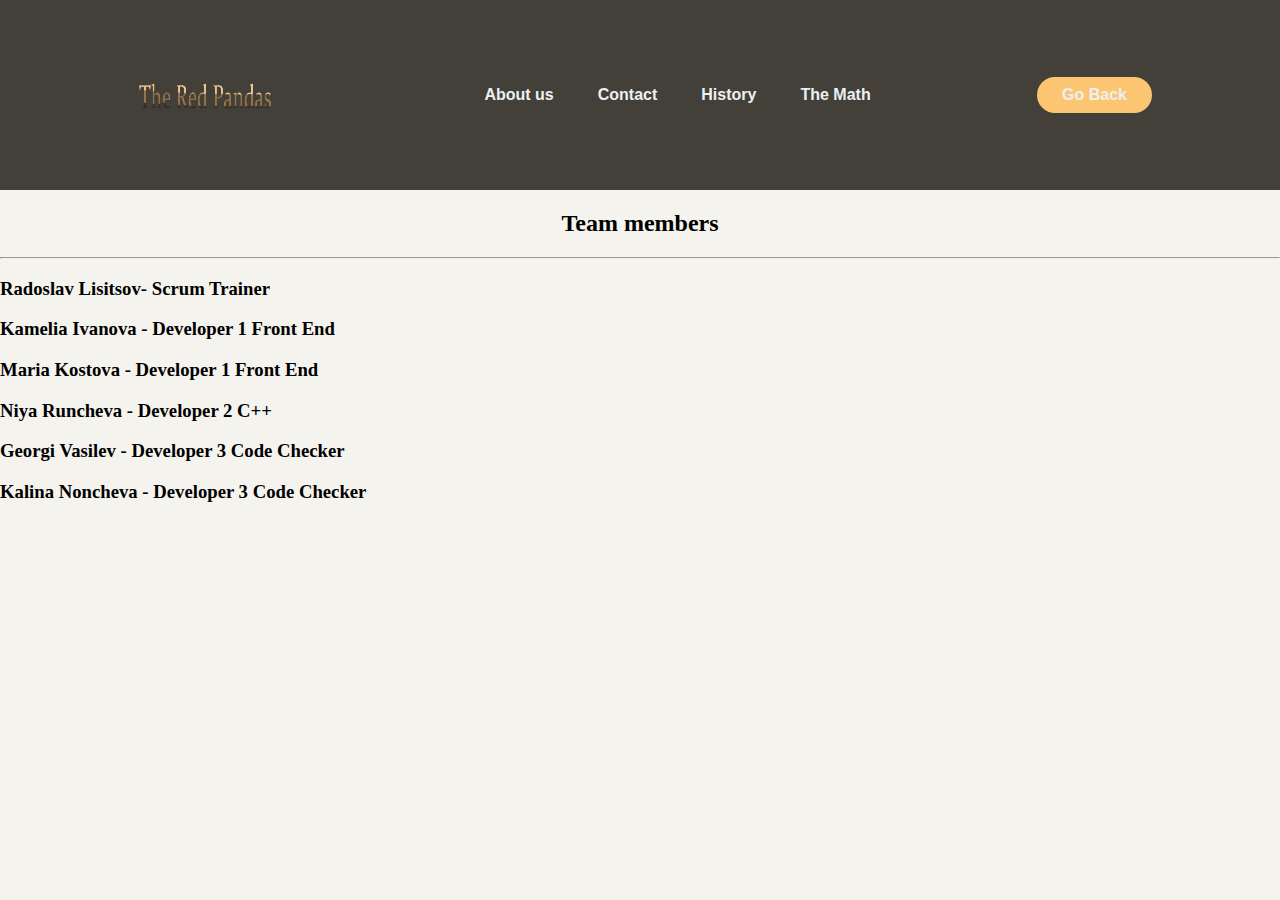
<file: aboutus.html>
<!DOCTYPE html>
    <html>
    <head>
    <title>About us</title>
	
	<link rel="preconnect" href="https://fonts.gstatic.com">
<link href="https://fonts.googleapis.com/css2?family=Arvo&display=swap" rel="stylesheet">
    <link rel="stylesheet" type="text/css" href="css/aboutus.css" >
	</head>
    <body>
	<header>
	<img class="logo" src="images/LOGO 2.png" alt="logo">
	<nav>
	<ul class="nav_links">
	
  <li><a class="active" href="aboutus.html">About us</a></li>
  <li><a href="contact.html">Contact</a></li>
    <li><a href="history.html">History</a></li>
  <li><a href="themath.html">The Math</a></li>
</ul>
	</nav>
<a href="aboutus.html"><button>Go Back</button></a>
	</header>
<h2>Team members</h2>
<hr>
<h3>Radoslav Lisitsov- Scrum Trainer</h3>
<h3>Kamelia Ivanova - Developer 1 Front End</h3>
<h3>Maria Kostova - Developer 1 Front End</h3>
<h3>Niya Runcheva - Developer 2 C++</h3>
<h3>Georgi Vasilev - Developer 3 Code Checker</h3>
<h3>Kalina Noncheva - Developer 3 Code Checker</h3>
</body>
</html>
</file>
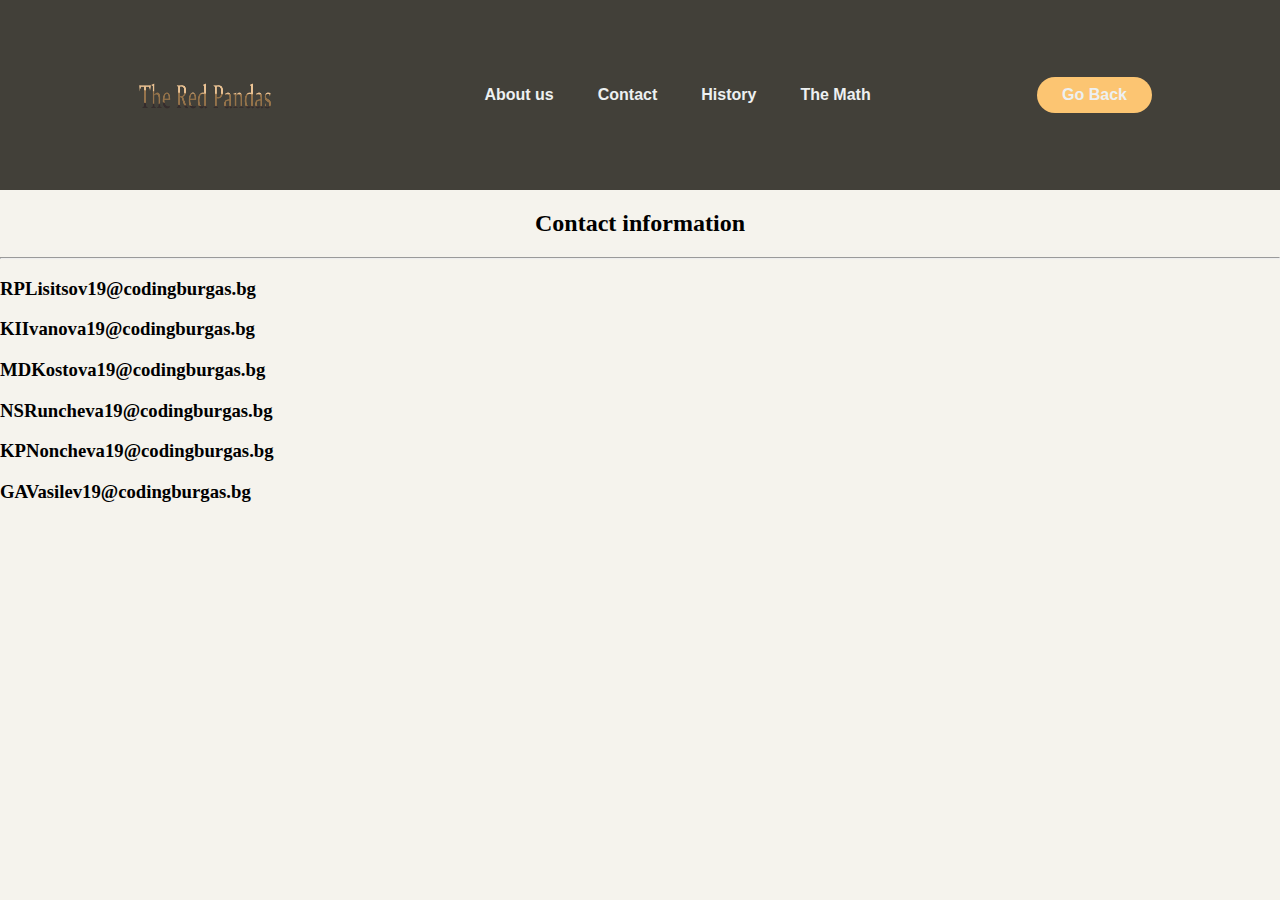
<file: contact.html>
<!DOCTYPE html>
    <html>
    <head>
    <title>Contact</title>
	
	<link rel="preconnect" href="https://fonts.gstatic.com">
<link href="https://fonts.googleapis.com/css2?family=Arvo&display=swap" rel="stylesheet">
    <link rel="stylesheet" type="text/css" href="css/contact.css" >
	</head>
    <body>
		<header>
	<img class="logo" src="images/LOGO 2.png" alt="logo">
	<nav>
	<ul class="nav_links">
  <li><a class="active" href="aboutus.html">About us</a></li>
  <li><a href="contact.html">Contact</a></li>
    <li><a href="history.html">History</a></li>
  <li><a href="themath.html">The Math</a></li>
</ul>
	</nav>
	
<a href="aboutus.html"><button>Go Back</button></a>
	</header>
<h2>Contact information</h2>
<hr>
<h3>RPLisitsov19@codingburgas.bg</h3>
<h3>KIIvanova19@codingburgas.bg</h3>
<h3>MDKostova19@codingburgas.bg</h3>
<h3>NSRuncheva19@codingburgas.bg</h3>
<h3>KPNoncheva19@codingburgas.bg</h3>
<h3>GAVasilev19@codingburgas.bg</h3>
</body>
</html>
</file>
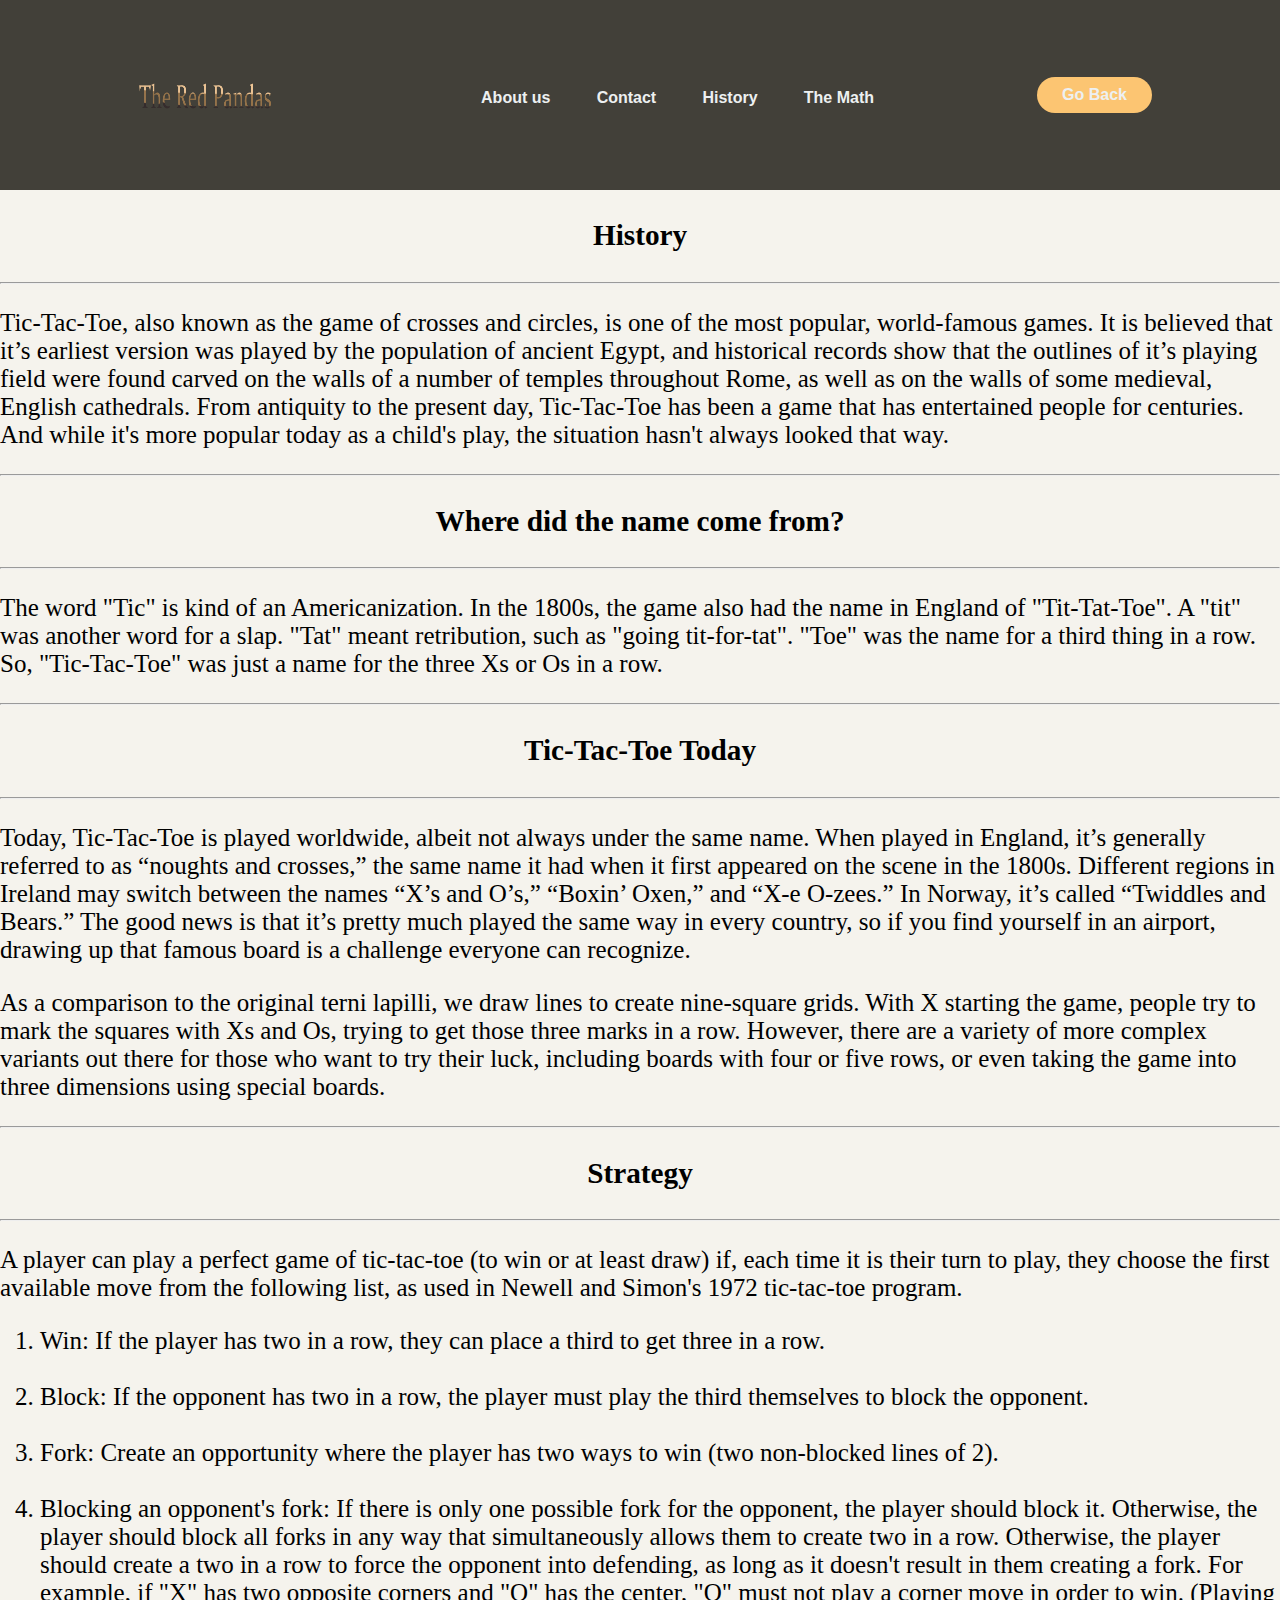
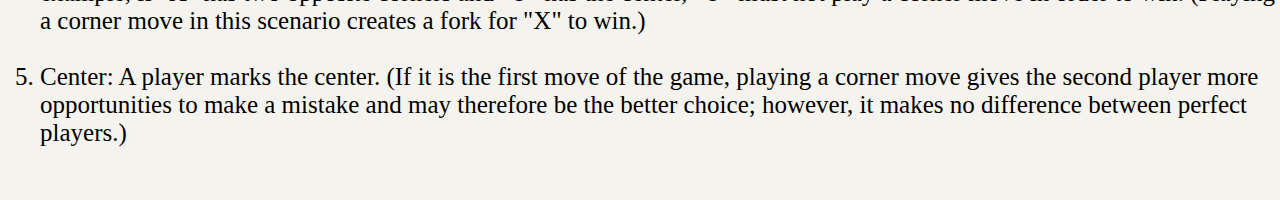
<file: history.html>
<!DOCTYPE html>
    <html>
    <head>
    <title>History</title>
	
	<link rel="preconnect" href="https://fonts.gstatic.com">
<link href="https://fonts.googleapis.com/css2?family=Arvo&display=swap" rel="stylesheet">
    <link rel="stylesheet" type="text/css" href="css/history.css" >
	</head>
    <body>
			<header>
	<img class="logo" src="images/LOGO 2.png" alt="logo">
	<nav>
	<ul class="nav_links">
  <li><a class="active" href="aboutus.html">About us</a></li>
  <li><a href="contact.html">Contact</a></li>
    <li><a href="history.html">History</a></li>
  <li><a href="themath.html">The Math</a></li>
</ul>
	</nav>
	<a href="contact.html"><button>Go Back</button></a>

	</header>
<h3>History</h3>
<hr>
<p>Tic-Tac-Toe, also known as the game of crosses and circles, is one of the most popular, world-famous games. It is believed that it’s earliest version was played by the population of ancient Egypt, and historical records show that the outlines of it’s playing field were found carved on the walls of a number of temples throughout Rome, as well as on the walls of some medieval, English cathedrals. From antiquity to the present day, Tic-Tac-Toe has been a game that has entertained people for centuries. And while it's more popular today as a child's play, the situation hasn't always looked that way.</p>
<hr>
<h3>Where did the name come from?</h3><hr>
<p>The word "Tic" is kind of an Americanization. In the 1800s, the game also had the name in England of "Tit-Tat-Toe". A "tit" was another word for a slap. "Tat" meant retribution, such as "going tit-for-tat". "Toe" was the name for a third thing in a row.

So, "Tic-Tac-Toe" was just a name for the three Xs or Os in a row. </p>
<hr>
<h3>Tic-Tac-Toe Today</h3>
<hr>
<p>Today, Tic-Tac-Toe is played worldwide, albeit not always under the same name. When played in England, it’s generally referred to as “noughts and crosses,” the same name it had when it first appeared on the scene in the 1800s. Different regions in Ireland may switch between the names “X’s and O’s,” “Boxin’ Oxen,” and “X-e O-zees.”  In Norway, it’s called “Twiddles and Bears.” The good news is that it’s pretty much played the same way in every country, so if you find yourself in an airport, drawing up that famous board is a challenge everyone can recognize.</p>
<p>As a comparison to the original terni lapilli, we draw lines to create nine-square grids. With X starting the game, people try to mark the squares with Xs and Os, trying to get those three marks in a row. However, there are a variety of more complex variants out there for those who want to try their luck, including boards with four or five rows, or even taking the game into three dimensions using special boards.</p>
<hr>
<h3>Strategy</h3>
<hr>
<p>A player can play a perfect game of tic-tac-toe (to win or at least draw) if, each time it is their turn to play, they choose the first available move from the following list, as used in Newell and Simon's 1972 tic-tac-toe program.</p>
<ol>
<li>Win: If the player has two in a row, they can place a third to get three in a row.</li> <br>
<li>Block: If the opponent has two in a row, the player must play the third themselves to block the opponent.</li><br>
<li>Fork: Create an opportunity where the player has two ways to win (two non-blocked lines of 2).</li><br>
<li>Blocking an opponent's fork: If there is only one possible fork for the opponent, the player should block it. Otherwise, the player should block all forks in any way that simultaneously allows them to create two in a row. Otherwise, the player should create a two in a row to force the opponent into defending, as long as it doesn't result in them creating a fork. For example, if "X" has two opposite corners and "O" has the center, "O" must not play a corner move in order to win. (Playing a corner move in this scenario creates a fork for "X" to win.)</li><br>
<li>Center: A player marks the center. (If it is the first move of the game, playing a corner move gives the second player more opportunities to make a mistake and may therefore be the better choice; however, it makes no difference between perfect players.)</li><br>
</ol>
</body>
</html>
</file>
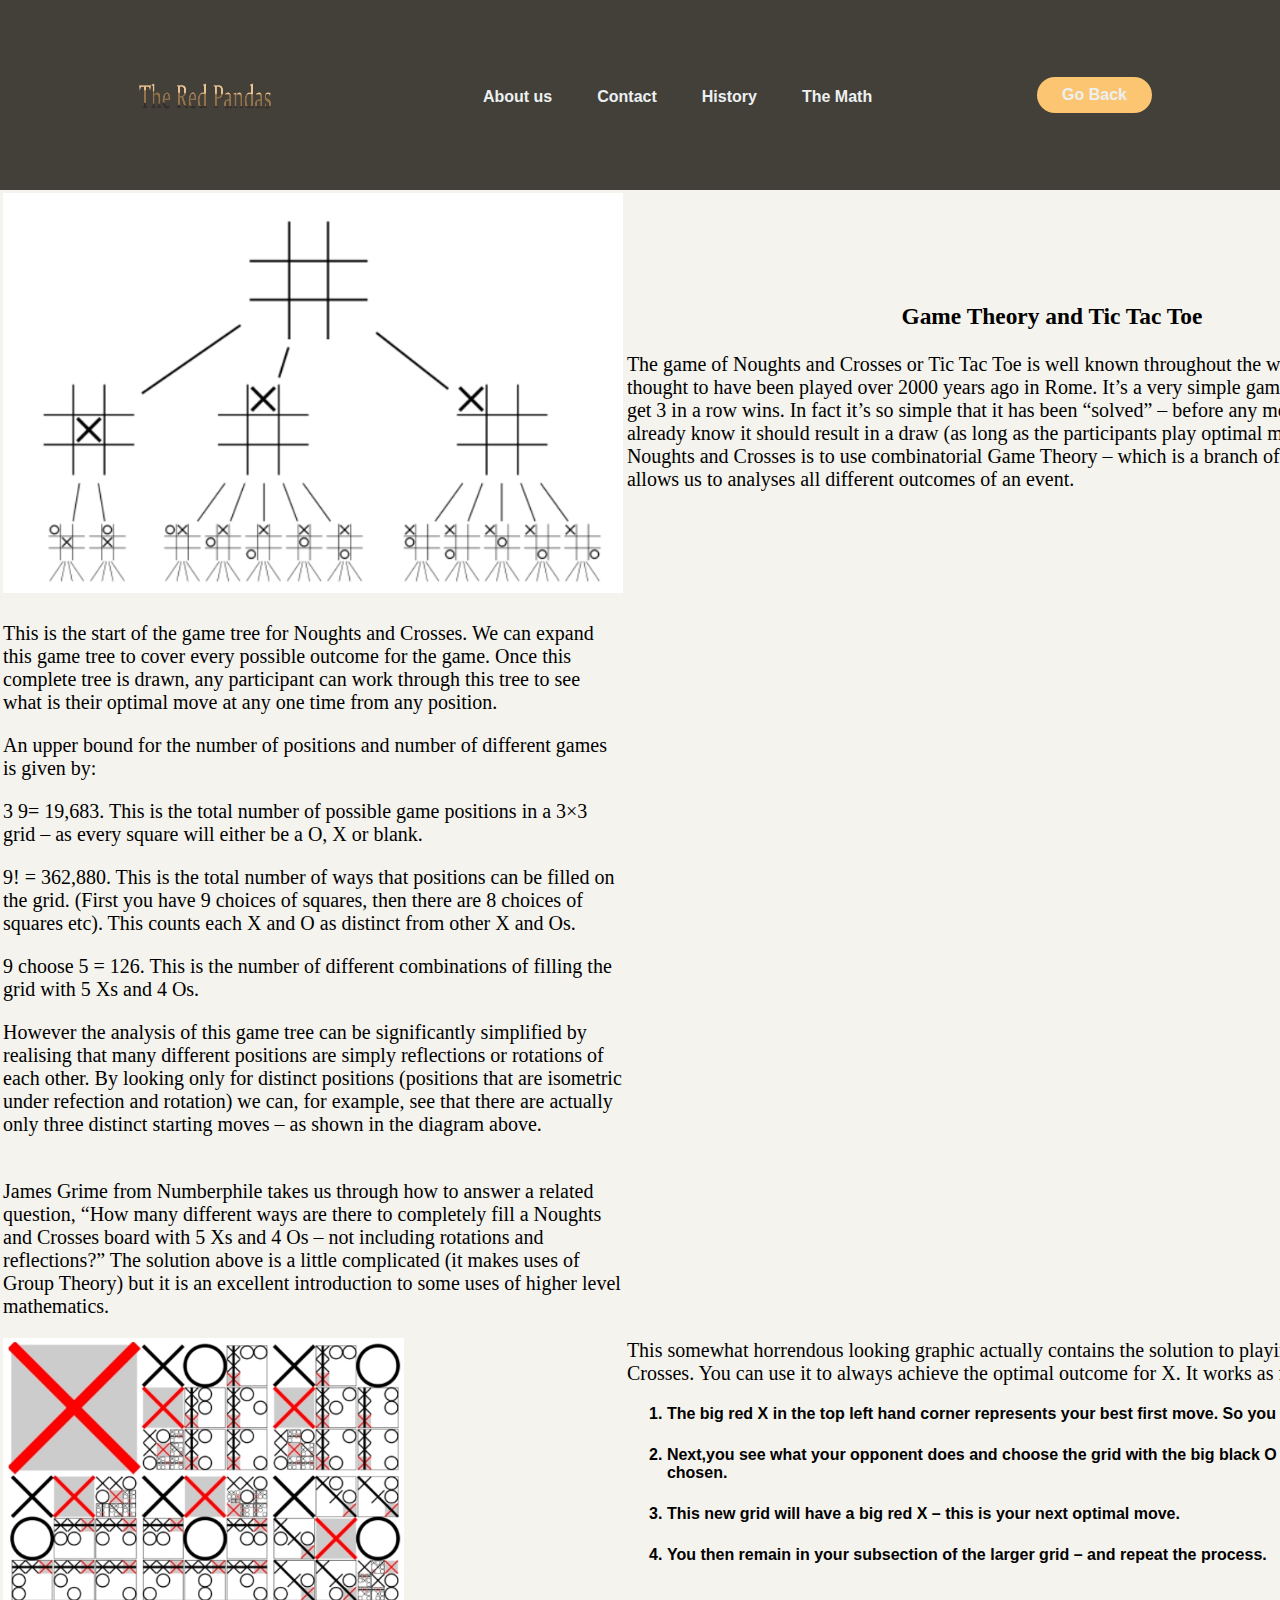
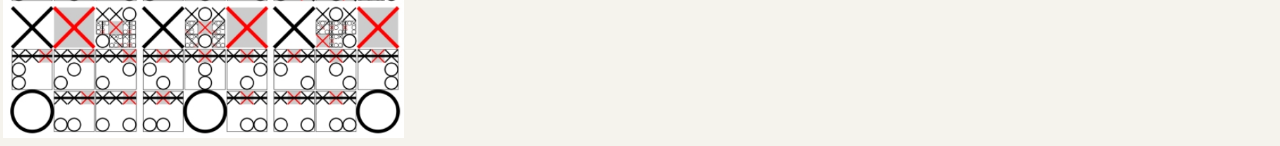
<file: themath.html>
<!DOCTYPE html>
    <html>
    <head>
    <title>The Math</title>
	
	<link rel="preconnect" href="https://fonts.gstatic.com">
<link href="https://fonts.googleapis.com/css2?family=Arvo&display=swap" rel="stylesheet">
    <link rel="stylesheet" type="text/css" href="css/themath.css" >
	</head>
    <body>
			<header>
	<img class="logo" src="images/LOGO 2.png" alt="logo">
	<nav>
	<ul class="nav_links">
	
  <li><a class="active" href="aboutus.html">About us</a></li>
  <li><a href="contact.html">Contact</a></li>
    <li><a href="history.html">History</a></li>
  <li><a href="themath.html">The Math</a></li>
</ul>
	</nav>
<a href="history.html"><button>Go Back</button></a>
	</header>
<table>
<tr>
<td><img src="images/tic-tac-toe.jpg" id="tic-tac-toe" alt="tic-tac-toe"></td>
<td>
<h3>Game Theory and Tic Tac Toe</h3>
<p>The game of Noughts and Crosses or Tic Tac Toe is well known throughout the world and variants are thought to have been played over 2000 years ago in Rome. It’s a very simple game – the first person to get 3 in a row wins. In fact it’s so simple that it has been “solved” – before any move has been played we already know it should result in a draw (as long as the participants play optimal moves).

The way to solve Noughts and Crosses is to use combinatorial Game Theory – which is a branch of mathematics that allows us to analyses all different outcomes of an event.</p><td>

</tr>
<tr>
<td>
<p>This is the start of the game tree for Noughts and Crosses. We can expand this game tree to cover every possible outcome for the game. Once this complete tree is drawn, any participant can work through this tree to see what is their optimal move at any one time from any position.</p>
<p>An upper bound for the number of positions and number of different games is given by:</p>
<p>3 9= 19,683.  This is the total number of possible game positions in a 3×3 grid – as every square will either be a O, X or blank.</p>
<p>9! = 362,880. This is the total number of ways that positions can be filled on the grid. (First you have 9 choices of squares, then there are 8 choices of squares etc).  This counts each X and O as distinct from other X and Os.</p>
<p>9 choose 5 = 126.  This is the number of different combinations of filling the grid with 5 Xs and 4 Os.</p>
<p>However the analysis of this game tree can be significantly simplified by realising that many different positions are simply reflections or rotations of each other. By looking only for distinct positions (positions that are isometric under refection and rotation) we can, for example, see that there are actually only three distinct starting moves – as shown in the diagram above.</p>
</td>
<td><iframe width="560" height="315" id="video" src="https://www.youtube.com/embed/wdDF7_vfLcE" frameborder="0" allow="accelerometer; autoplay; clipboard-write; encrypted-media; gyroscope; picture-in-picture" allowfullscreen></iframe></td>
</tr>
<tr>
<td>
<p>James Grime from Numberphile takes us through how to answer a related question, “How many different ways are there to completely fill a Noughts and Crosses board with 5 Xs and 4 Os – not including rotations and reflections?”  The solution above is a little complicated (it makes uses of Group Theory) but it is an excellent introduction to some uses of higher level mathematics.</p>
<img src="images/tic-tac-toe2.jpg" id="tic-tac-toe" alt="tic-tac-toe2">
</td>
<td>
<p>This somewhat horrendous looking graphic actually contains the solution to playing Noughts and Crosses. You can use it to always achieve the optimal outcome for X. It works as follows:</p>
<ol>
<li>The big red X in the top left hand corner represents your best first move. So you make this move first.</li><br>
<li>Next,you see what your opponent does and choose the grid with the big black O in the position they have chosen.</li><br>
<li>This new grid will have a big red X – this is your next optimal move.</li><br>
<li>You then remain in your subsection of the larger grid – and repeat the process.</li>
</ol>
</td>
</tr>
</table>
</body>
</html>
</file>
<file: css/aboutus.css>
body{
background-color:#f5f3ed;
box-sizing: border-box;
margin:0;
padding:0;
}
@import url('https://fonts.googleapis.com/css2?family=Anton&display=swap');
li,a,button{
font-family: 'Anton', sans-serif;
font-weight:600;
font-size:16px;
color:#edf0f1;
text-decoration:none;
}

header{
display:flex;
justify-content:space-between;
align-items:center;
padding: 30px 10%;
}

.nav_links{
list-style:none;
}
.nav_links li{
display:inline-block;
padding: 0px 20px;
}

.nav_links li a:hover{
color:#fcc572;
transition: all 0.3s ease 0s;
}
button{
padding: 9px 25px;
background-color:#fcc572;
border:none;
border-radius:50px;
cursor:pointer;
transition: all 0.3s ease 0s;
}

button:hover{
background-color:black;
}

header{
background-color:#424039;
}

h2{
text-align:center;
}
.logo{
width:150px;
height:130px;
}
</file>
<file: css/contact.css>
body{
background-color:#f5f3ed;
box-sizing: border-box;
margin:0;
padding:0;
}
@import url('https://fonts.googleapis.com/css2?family=Anton&display=swap');


li,a,button{
font-family: 'Anton', sans-serif;
font-weight:600;
font-size:16px;
color:#edf0f1;
text-decoration:none;
}

header{
display:flex;
justify-content:space-between;
align-items:center;
padding: 30px 10%;
}

.nav_links{
list-style:none;
}
.nav_links li{
display:inline-block;
padding: 0px 20px;
}

.nav_links li a{
transition: all 0.3s ease 0s;
}
.nav_links li a:hover{
color:#fcc572;
transition: all 0.3s ease 0s;
}
button{
padding: 9px 25px;
background-color:#fcc572;
border:none;
border-radius:50px;
cursor:pointer;
transition: all 0.3s ease 0s;
}
button:hover{
background-color:black;
}
header{
background-color:#424039;
}

h2{
text-align:center;
}
.logo{
width:150px;
height:130px;
}
</file>
<file: css/history.css>
body{
background-color:#f5f3ed;
box-sizing: border-box;
margin:0;
padding:0;
font-size:25px;
}
@import url('https://fonts.googleapis.com/css2?family=Anton&display=swap');

a,button{
font-family: 'Anton', sans-serif;
font-weight:600;
font-size:16px;
color:#edf0f1;
text-decoration:none;
}

header{
display:flex;
justify-content:space-between;
align-items:center;
padding: 30px 10%;
}

.nav_links{
list-style:none;
}
.nav_links li{
display:inline-block;
padding: 0px 20px;
}

.nav_links li a{
transition: all 0.3s ease 0s;
}
.nav_links li a:hover{
color:#fcc572;
transition: all 0.3s ease 0s;
}
button{
padding: 9px 25px;
background-color:#fcc572;
border:none;
border-radius:50px;
cursor:pointer;
transition: all 0.3s ease 0s;
}

button:hover{
background-color:black;
}

header{
background-color:#424039;
}

h3{
text-align:center;
}
.logo{
width:150px;
height:130px;
}
</file>
<file: css/themath.css>
body{
background-color:#f5f3ed;
box-sizing: border-box;
margin:0;
padding:0;
font-size:20px;
}
@import url('https://fonts.googleapis.com/css2?family=Anton&display=swap');

li,a,button{
font-family: 'Anton', sans-serif;
font-weight:600;
font-size:16px;
color:#edf0f1;
text-decoration:none;
}

header{
display:flex;
justify-content:space-between;
align-items:center;
padding: 30px 10%;
}

.nav_links{
list-style:none;
}
.nav_links li{
display:inline-block;
padding: 0px 20px;
}

.nav_links li a:hover{
color:#fcc572;
transition: all 0.3s ease 0s;
}
button{
padding: 9px 25px;
background-color:#fcc572;
border:none;
border-radius:50px;
cursor:pointer;
transition: all 0.3s ease 0s;
}

button:hover{
background-color:black;
}

header{
background-color:#424039;
}

h3{
text-align:center;
}
.logo{
width:150px;
height:130px;
}
img{
height:400px;}
li{
color:black;}

#video{
padding-left: 290px;
}
</file>
